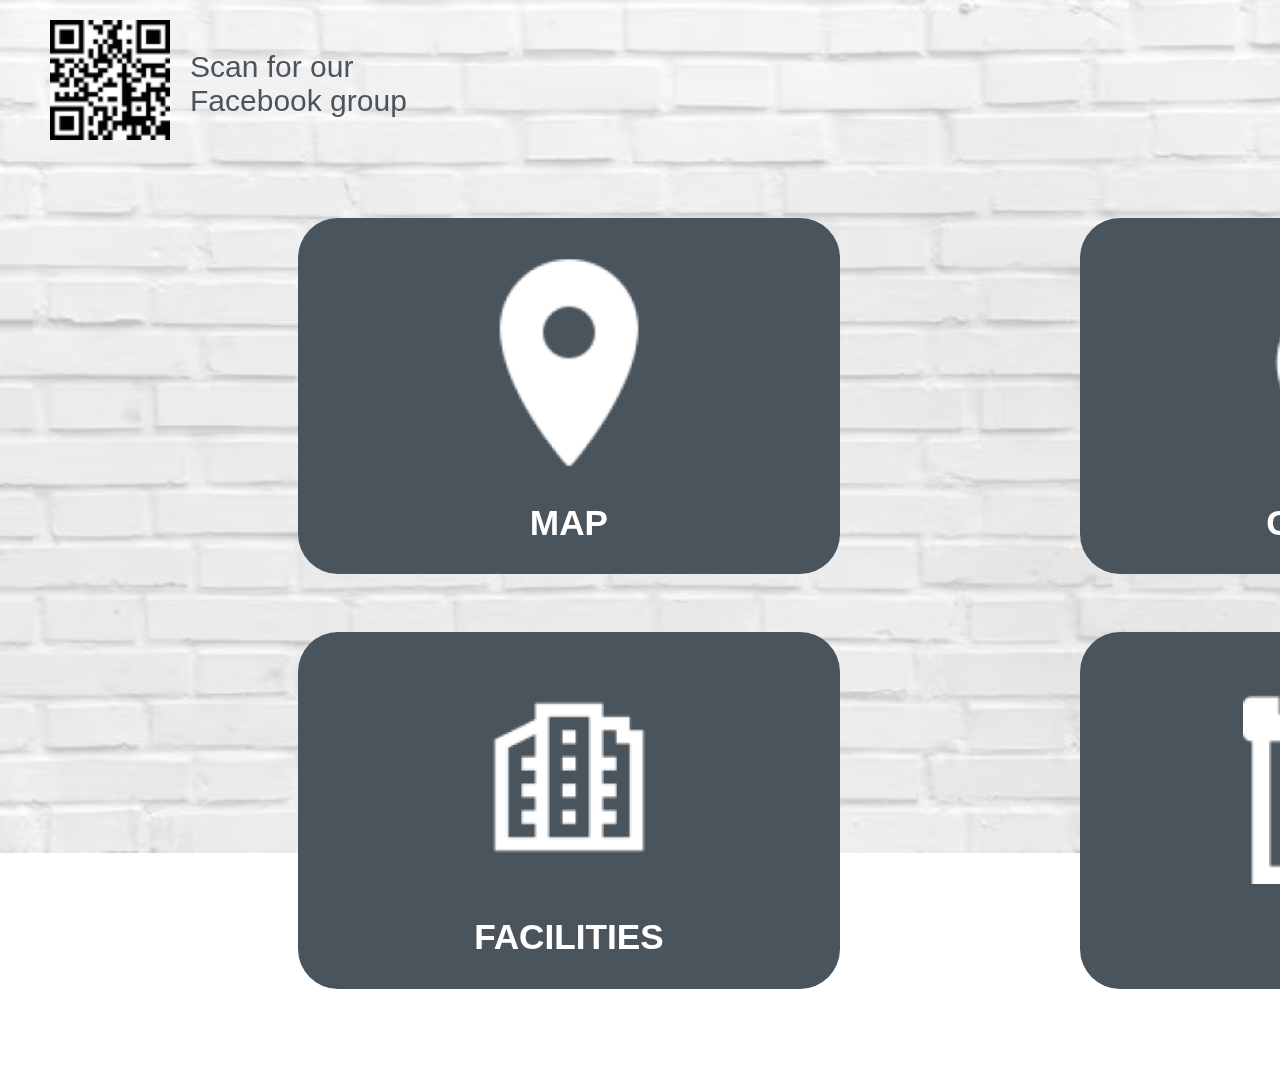
<file: index.html>
<!DOCTYPE html>
<html lang="en">

<head>
    <meta charset="UTF-8">
    <meta name="viewport" content="width=device-width, initial-scale=1.0">
    <title>Ravnsbjerg Info Screen</title>
    <link rel="stylesheet" href="styles.css">
</head>

<body>
    <div id="main_header">
        <div id="fb_qr">
            <img src="images/fakeQR.png" alt="QR Code for facebook group">
            <p>Scan for our <br> Facebook group</p>
        </div>
        <div class="lang_change">
            <img src="images/Globe.png" alt="globe">
            <p>DK/ENG</p>
        </div>
    </div>

    <div id="main_boxes1">
        <div class="box_main">
            <a href="map.html">
                <img class="img" src="images/Location.png" alt="map">
                <h2 class="title">MAP</h2>
            </a>
        </div>

        <div class="box_main">
            <a href="contacts.html">
                <img class="img" src="images/Info.png" alt="contact">
                <h2 class="title">CONTACT</h2>
            </a>
        </div>

    </div>

    <div id="main_boxes2">
        <div class="box_main">
            <a href="facilities-main.html">
                <img class="img" src="images/Skyscrapers.png" alt="facilities">
                <h2 class="title">FACILITIES</h2>
            </a>
        </div>

        <div class="box_main">
            <a href="events.html">
                <img class="img" src="images/Calendar.png" alt="events">
                <h2 class="title">EVENTS</h2>
            </a>
        </div>

    </div>
</body>

</html>
</file>
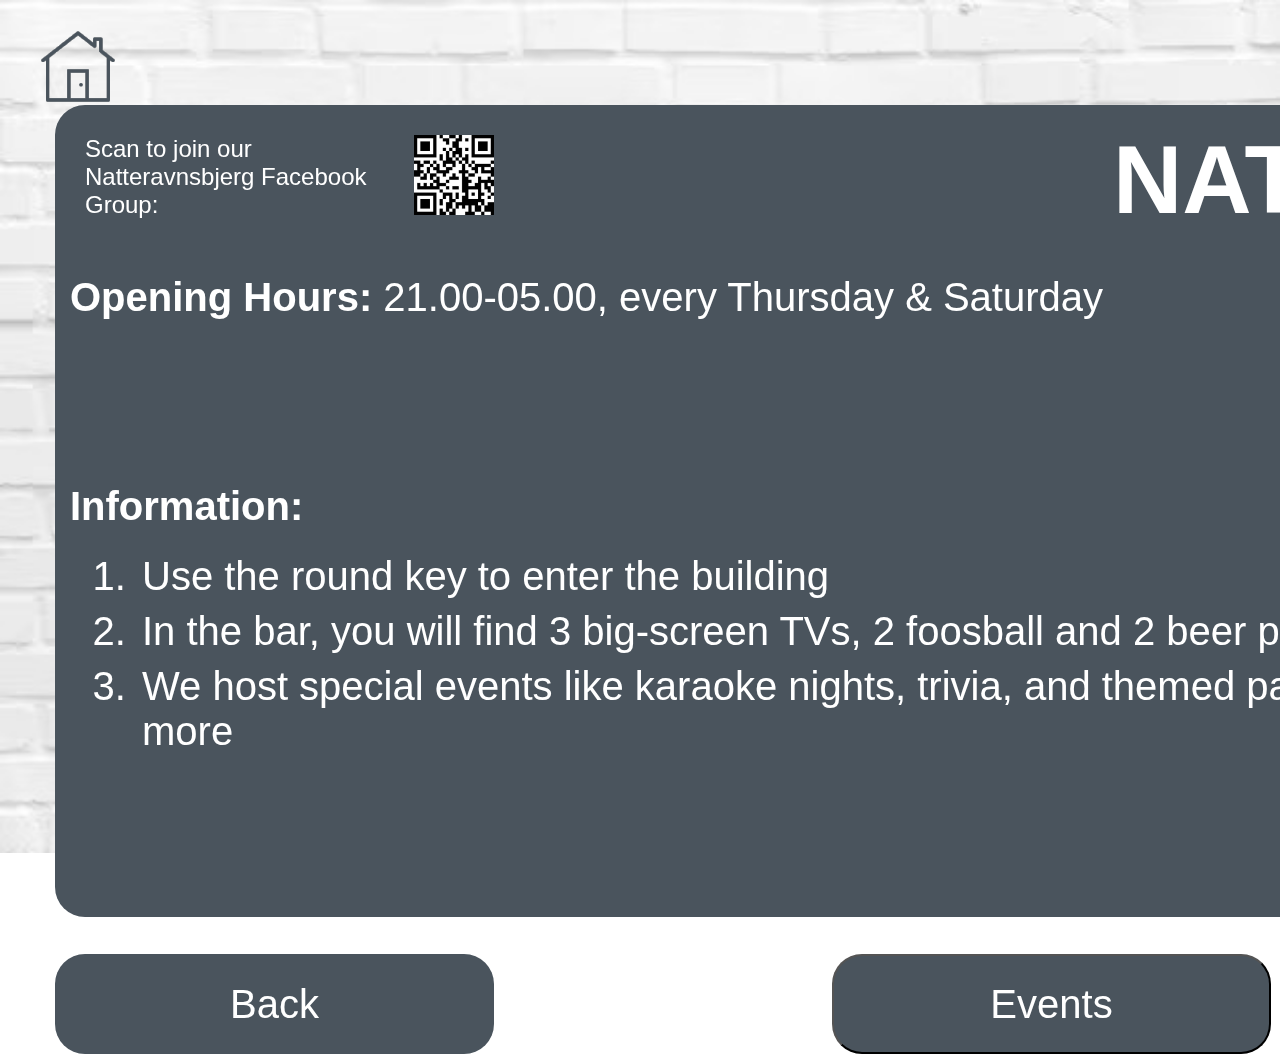
<file: Bar.html>
<!DOCTYPE html>
<html lang="en">

<head>
  <meta charset="UTF-8">
  <meta name="viewport" content="width=device-width, initial-scale=1.0">
  <meta http-equiv="X-UA-Compatible" content="ie=edge">
  <title>Bar</title>
  <link rel="stylesheet" href="css.css">
</head>

<body>
  <div class="header2">
    <div class="home_btn">
        <a href="index.html">
            <img src="images/Home_Page.png" alt="Home">
        </a>

    </div>
    <div class="lang_change">
        <img src="images/Globe.png" alt="globe">
        <p>DK/ENG</p>
    </div>
</div>
  <div id="mainSquare">
    <!-- TOP ROW - QR code Gym name -->
    <div id="line1_mainSquare">

      <!-- QR code -->
      <div id="QRcode">
        <div id="codeText">Scan to join our <br>Natteravnsbjerg Facebook <br> Group:</div>
        <div id="QR"> <img src="images/fakeQR.png" alt="QR code"></div>
      </div>

      <!-- GymTitle -->
      <div id="Title">NATTERAVNEN</div>
    </div>

    <!-- Second row - opening hours, Location -->
    <div id="line2_mainSquare">
      <p id="OpeningHours"><strong>Opening Hours:</strong> 21.00-05.00, every Thursday & Saturday</p>
      <p id="Location"><strong>Location:</strong> Building 40B</p>
    </div>

    <!-- ListStart -->
    <div id="ListStart"><strong>Information:</strong></div>
    <!-- List -->
    <ol id="List">
      <li>Use the round key to enter the building</li>
      <li>In the bar, you will find 3 big-screen TVs, 2 foosball and 2 beer pong tables</li>
      <li>We host special events like karaoke nights, trivia, and themed parties - check the Events List for more</li>
    </ol>


  </div>
  <div class="buttons">
    <div class="CAB" class="boxes3">
      <a href="facilities-main.html" class="back">Back</a>
    </div>
    <div>
      
    </div>
    <button class="CAB">
      <p>Events</p>
    </button>
    <button class="CAB">
      <p>Find the Location</p>
    </button>



  </div>



  <script src="js.js"></script>
</body>

</html>
</file>
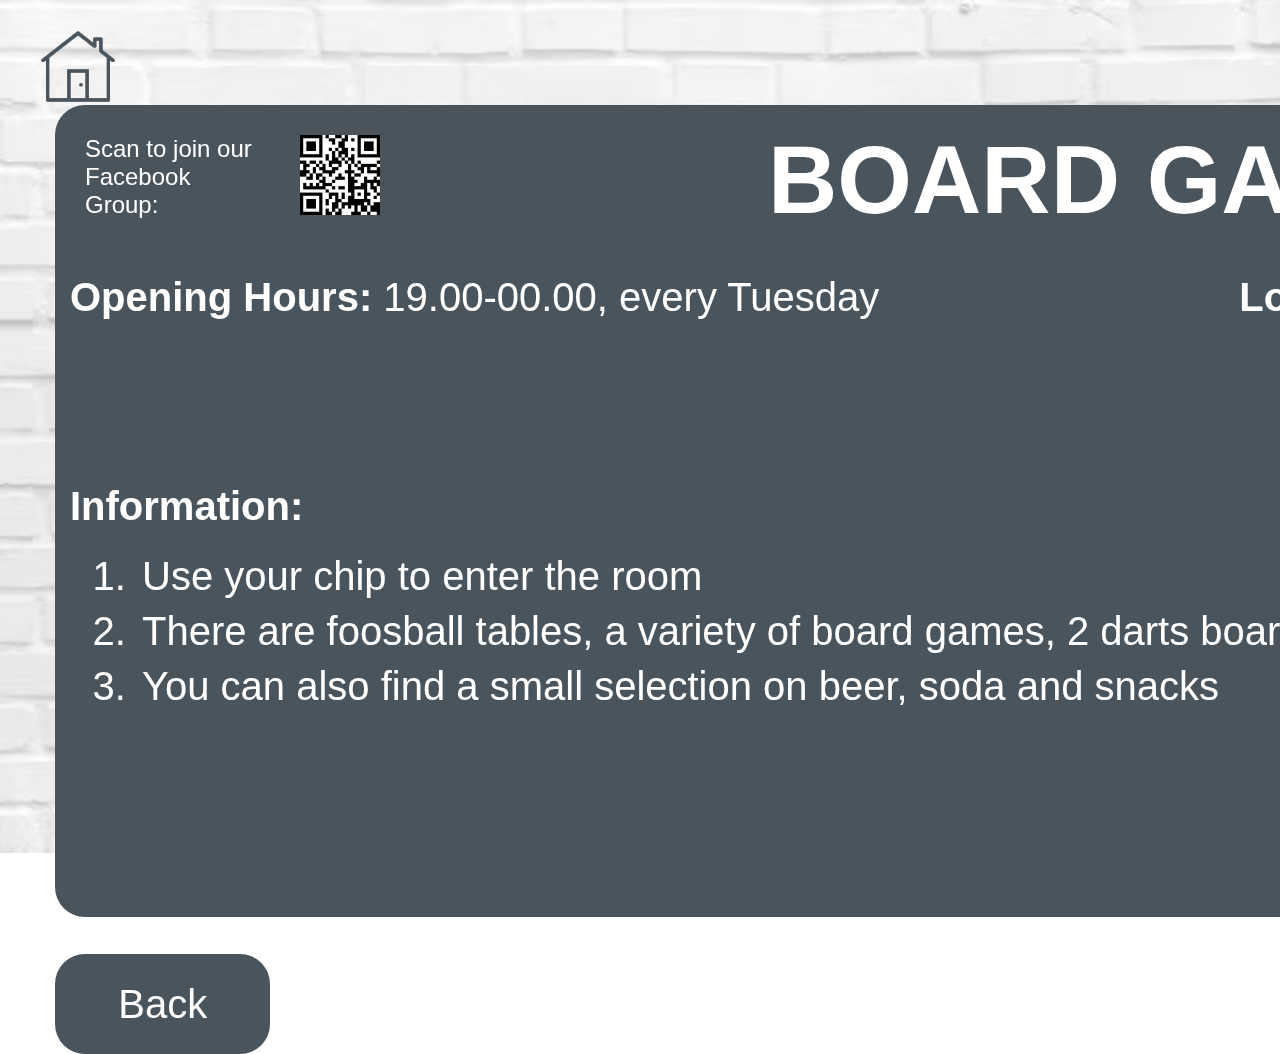
<file: BoardGames.html>
<!DOCTYPE html>
<html lang="en">

<head>
  <meta charset="UTF-8">
  <meta name="viewport" content="width=device-width, initial-scale=1.0">
  <meta http-equiv="X-UA-Compatible" content="ie=edge">
  <title>Gym</title>
  <link rel="stylesheet" href="css.css">
</head>

<body>
  <div class="header2">
    <div class="home_btn">
        <a href="index.html">
            <img src="images/Home_Page.png" alt="Home">
        </a>

    </div>
    <div class="lang_change">
        <img src="images/Globe.png" alt="globe">
        <p>DK/ENG</p>
    </div>
</div>
  <div id="mainSquare">
    <!-- TOP ROW - QR code Gym name -->
    <div id="line1_mainSquare">
      <!-- QR code -->
      <div id="QRcode">
        <div id="codeText">Scan to join our <br>Facebook <br> Group:</div>
        <div id="QR"> <img src="images/fakeQR.png" alt="QR code"></div>
      </div>
      <!-- GymTitle -->
      <div id="Title">BOARD GAMES ROOM</div>
    </div>

    <!-- Second row - opening hours, Location -->
    <div id="line2_mainSquare">
      <p id="OpeningHours"><strong>Opening Hours:</strong> 19.00-00.00, every Tuesday</p>
      <p id="Location"><strong>Location:</strong> Basement of Building 48</p>
    </div>

    <!-- ListStart -->
    <div id="ListStart"><strong>Information:</strong></div>
    <!--List -->
    <ol id="List">
      <li>Use your chip to enter the room</li>
      <li>There are foosball tables, a variety of board games, 2 darts boards and ping pong tables</li>
      <li>You can also find a small selection on beer, soda and snacks</li>
    </ol>


  </div>
  <div class="buttons">
    <div class="CAB" class="boxes3">
      <a href="facilities-main.html" class="back">Back</a>
    </div>
    <button id="LocationCAB" class="CAB">
      <p>Find the Location</p>
    </button>
  </div>



  <script src="js.js"></script>
</body>

</html>
</file>
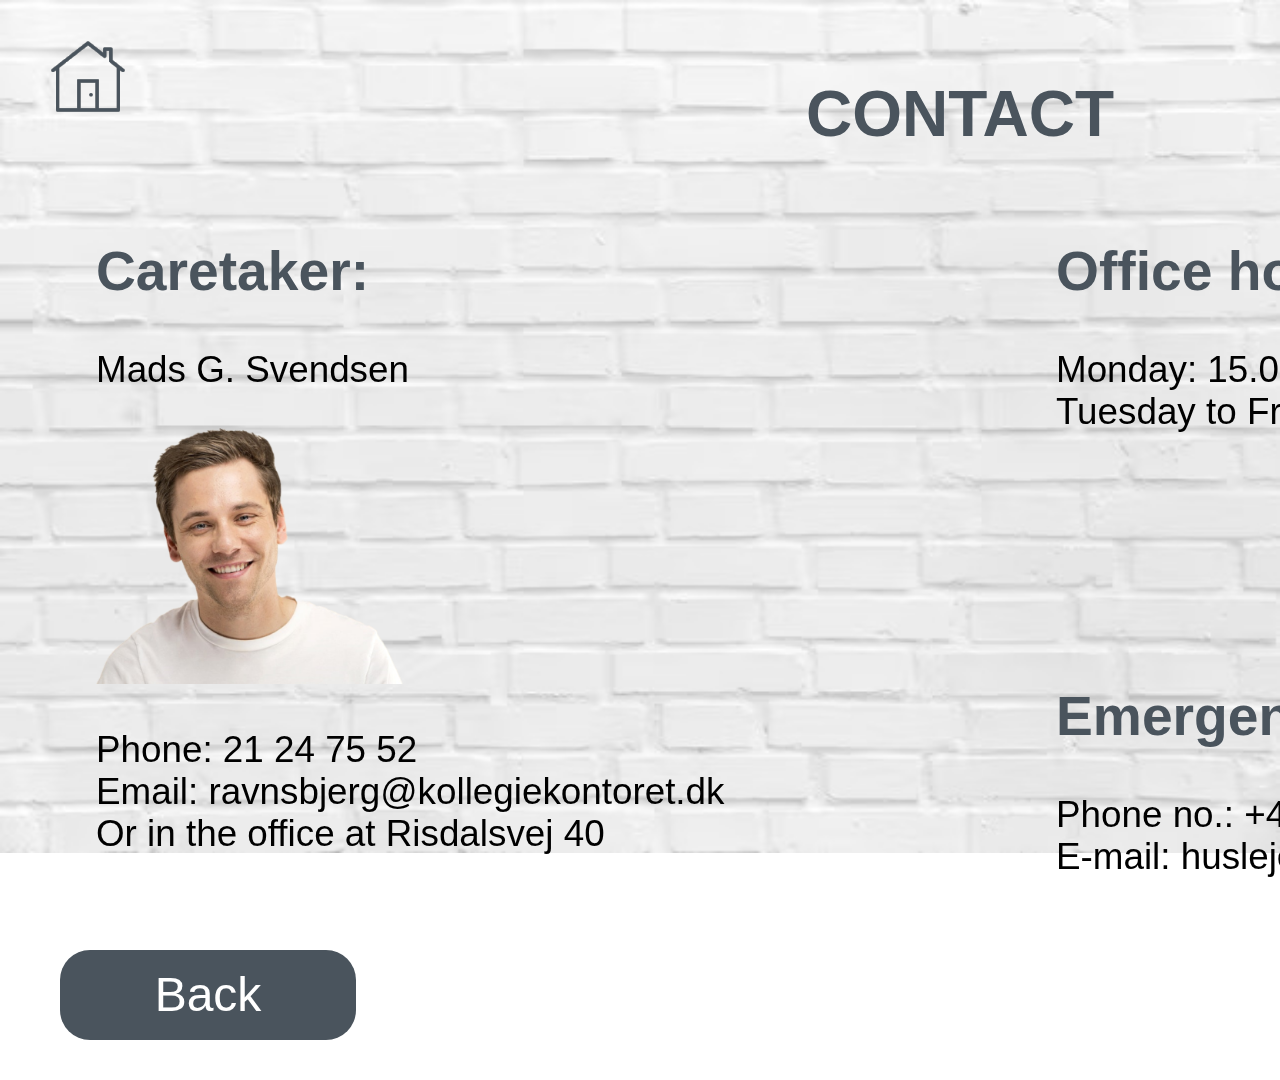
<file: contacts.html>
<!DOCTYPE html>
<html lang="en">

<head>
    <meta charset="UTF-8">
    <meta name="viewport" content="width=device-width, initial-scale=1.0">
    <title>Document</title>
    <link rel="stylesheet" href="styles.css">
</head>

<body>
    <div class="header2">
        <div class="home_btn">
            <a href="index.html">
                <img src="images/Home_Page.png" alt="Home">
            </a>

        </div>
        <div class="lang_change">
            <img src="images/Globe.png" alt="globe">
            <p>DK/ENG</p>
        </div>
    </div>

    
    <div class="title_contact_div"><h1> CONTACT </h1></div>

    <div class="caretaker">
        <h2 style="color: #4A545D;"> Caretaker: </h2>
        <p> Mads G. Svendsen</p>

        <img src="images/caretaker.png" alt="caretaker_image" width="40%">
        <p> Phone: 21 24 75 52<br>
        Email: ravnsbjerg@kollegiekontoret.dk<br>
        Or in the office at Risdalsvej 40</p>
    </div>


    <div class="contact_info">
        <h2 style="color: #4A545D;"> Office hours:</h2>
        <p> Monday: 15.00-16.00.<br>
        Tuesday to Friday: 12.30-13.00</p>
        <br>
        <br>
        <br>
        <br>
        <h2 style="color: #4A545D;">Emergency Contact (24/7):</h2>
        <p>Phone no.: +45 86 13 21 66 <br>
        E-mail: husleje@kollegiekontoret.dk</p>
    </div>
    
    

    <div class="boxes3">
        <a href="index.html" class="back">Back</a>
    </div>
</body>
</html>
</file>
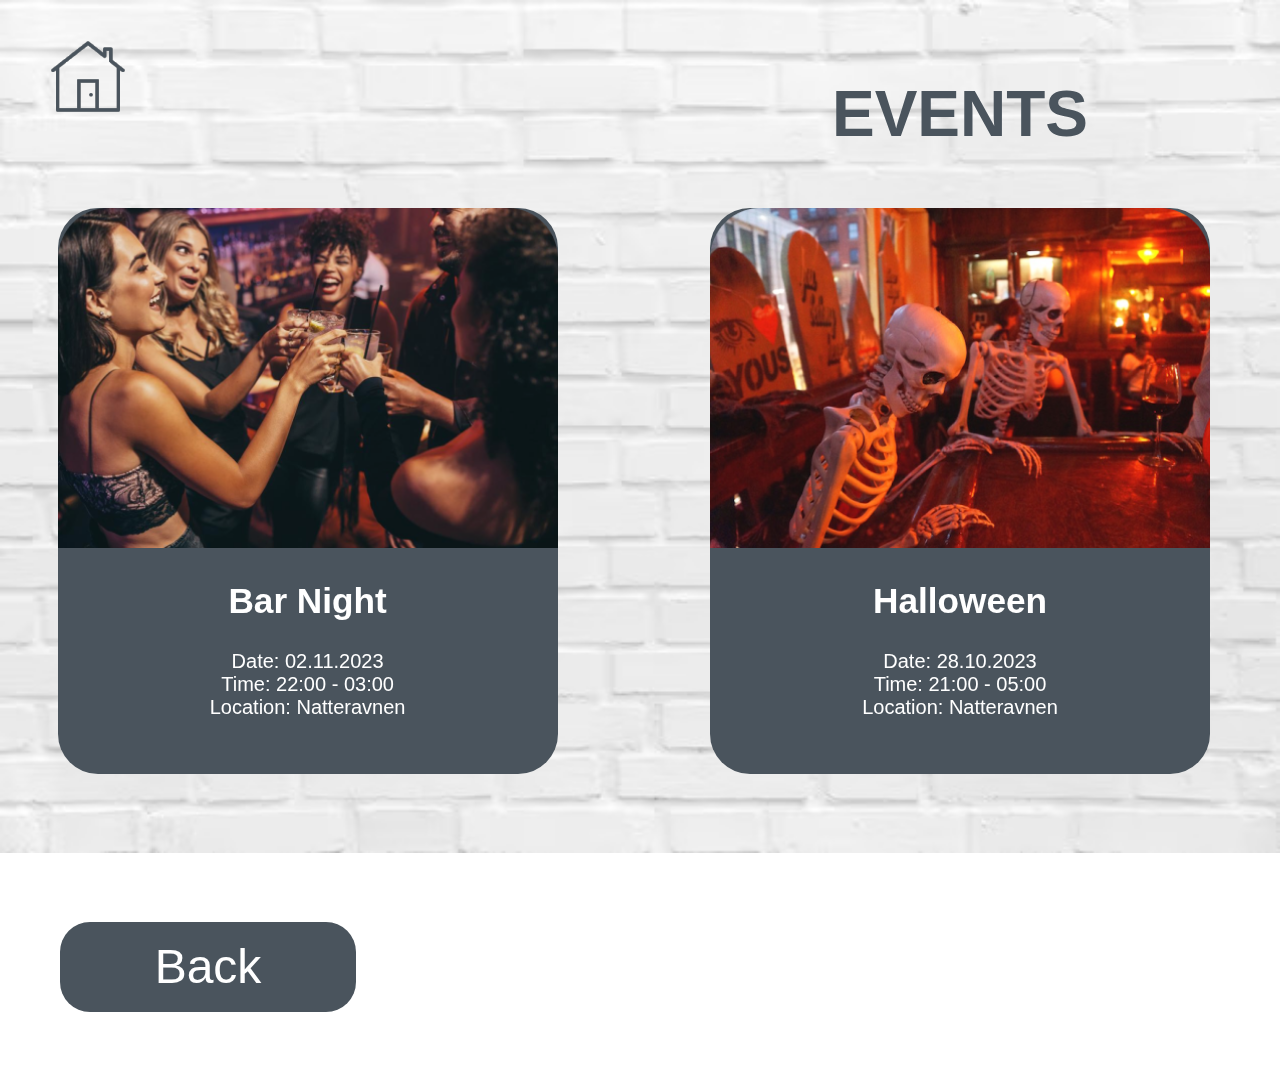
<file: events.html>
<!DOCTYPE html>
<html lang="en">

<head>
    <meta charset="UTF-8">
    <meta name="viewport" content="width=device-width, initial-scale=1.0">
    <title>Document</title>
    <link rel="stylesheet" href="styles.css">
</head>

<body>
    <div class="header2">
        <div class="home_btn">
            <a href="index.html">
                <img src="images/Home_Page.png" alt="Home">
            </a>

        </div>
        <div class="lang_change">
            <img src="images/Globe.png" alt="globe">
            <p>DK/ENG</p>
        </div>
    </div>
    <div class="title_div">
        <h1>EVENTS</h1>
    </div>

    <div id="events_boxes1">
        <div class="box_events">
            <a href="#">
                <img class="img" src="images/party1.png" alt="Bar Night">
                <h2 class="title">Bar Night</h2>
                <p>Date: 02.11.2023 <br>
                    Time: 22:00 - 03:00 <br>
                    Location: Natteravnen</p>
            </a>
        </div>

        <div class="box_events">
            <a href="halloween.html">
                <img class="img" src="images/halloween.png" alt="halloween party">
                <h2 class="title">Halloween</h2>
                <p>Date: 28.10.2023 <br>
                    Time: 21:00 - 05:00 <br>
                    Location: Natteravnen</p>
            </a>
        </div>

        <div class="box_events">
            <a href="#">
                <img class="img" src="images/party3.png" alt="Lottery Night">
                <h2 class="title">Lottery Night</h2>
                <p>Date: 21.10.2023 <br>
                    Time: 21:00 - 03:00 <br>
                    Location: Natteravnen</p>
            </a>
        </div>
    </div>
    <br>
    <br>
    <br><br><br>

    <div class="boxes3">
        <a href="index.html" class="back">Back</a>
    </div>
</body>

</html>
</file>
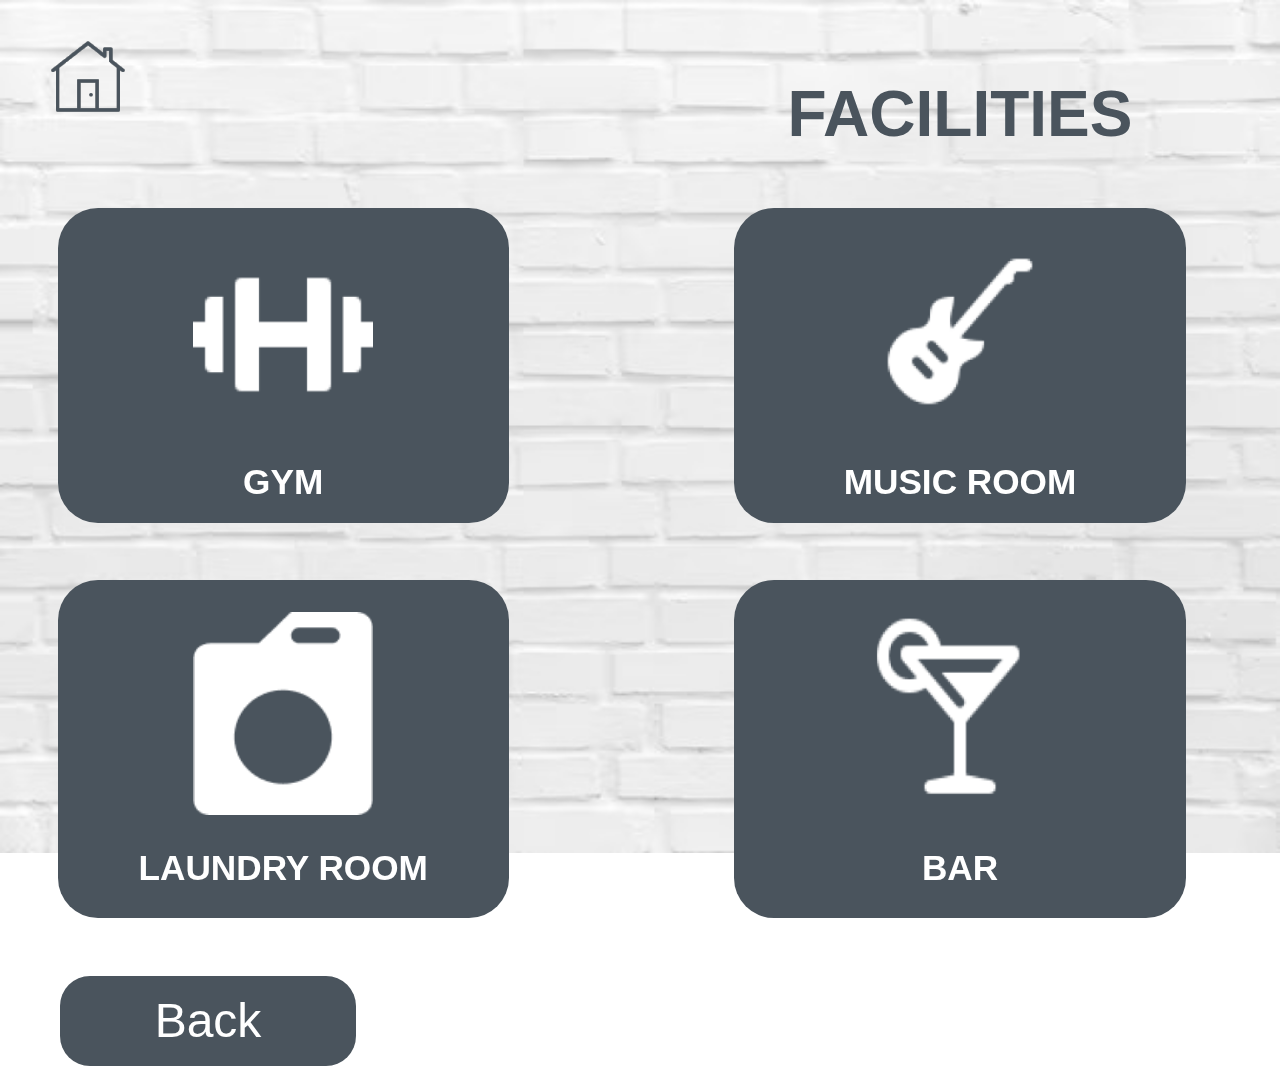
<file: facilities-main.html>
<!DOCTYPE html>
<html lang="en">
<head>
  <meta charset="UTF-8">
  <meta name="viewport" content="width=device-width, initial-scale=1.0">
  <title>Facilities</title>
  <link rel="stylesheet" href="styles.css">
</head>


<body class="brick_bcgr">
  <div class="header2">
    <div class="home_btn">
        <a href="index.html">
            <img src="images/Home_Page.png" alt="Home">
        </a>

    </div>
    <div class="lang_change">
        <img src="images/Globe.png" alt="globe">
        <p>DK/ENG</p>
    </div>
</div>

  <div class="title_div">
   <h1>FACILITIES</h1>
  </div>

  <div id="boxes1">
    <div class="box">
      <a href="Gym.html">
      <img class="img" src="images/Dumbbell.png" alt="gym">
      <h2 class="title">GYM</h2></a>
    </div>

    <div class="box">
      <a href="MusicRoom.html">
      <img class="img" src="images/Rock Music.png" alt="music_room">
      <h2 class="title">MUSIC ROOM</h2></a>
    </div>

    <div class="box">
      <a href="#">
      <img class="img" src="images/SaunaA.png" alt="sauna">
      <h2 class="title">SAUNA</h2></a>
    </div>
  </div>

  <div id="boxes2">
    <div class="box">
      <a href="#">
      <img class="img" src="images/Vector.png" alt="laundry_room">
      <h2 class="title">LAUNDRY ROOM</h2></a>
    </div>

    <div class="box">
      <a href="Bar.html">
      <img class="img" src="images/Cocktail.png" alt="bar">
      <h2 class="title">BAR</h2></a>
    </div>

    <div class="box">
      <a href="BoardGames.html">
      <img class="img" src="images/Dice.png" alt="board_game_room">
      <h2 class="title">BOARD GAME ROOM</h2></a>
    </div>
  </div>
    
  <div class="boxes3">
    <a href="index.html" class="back">Back</a>
  </div>
</body>
</html>
</file>
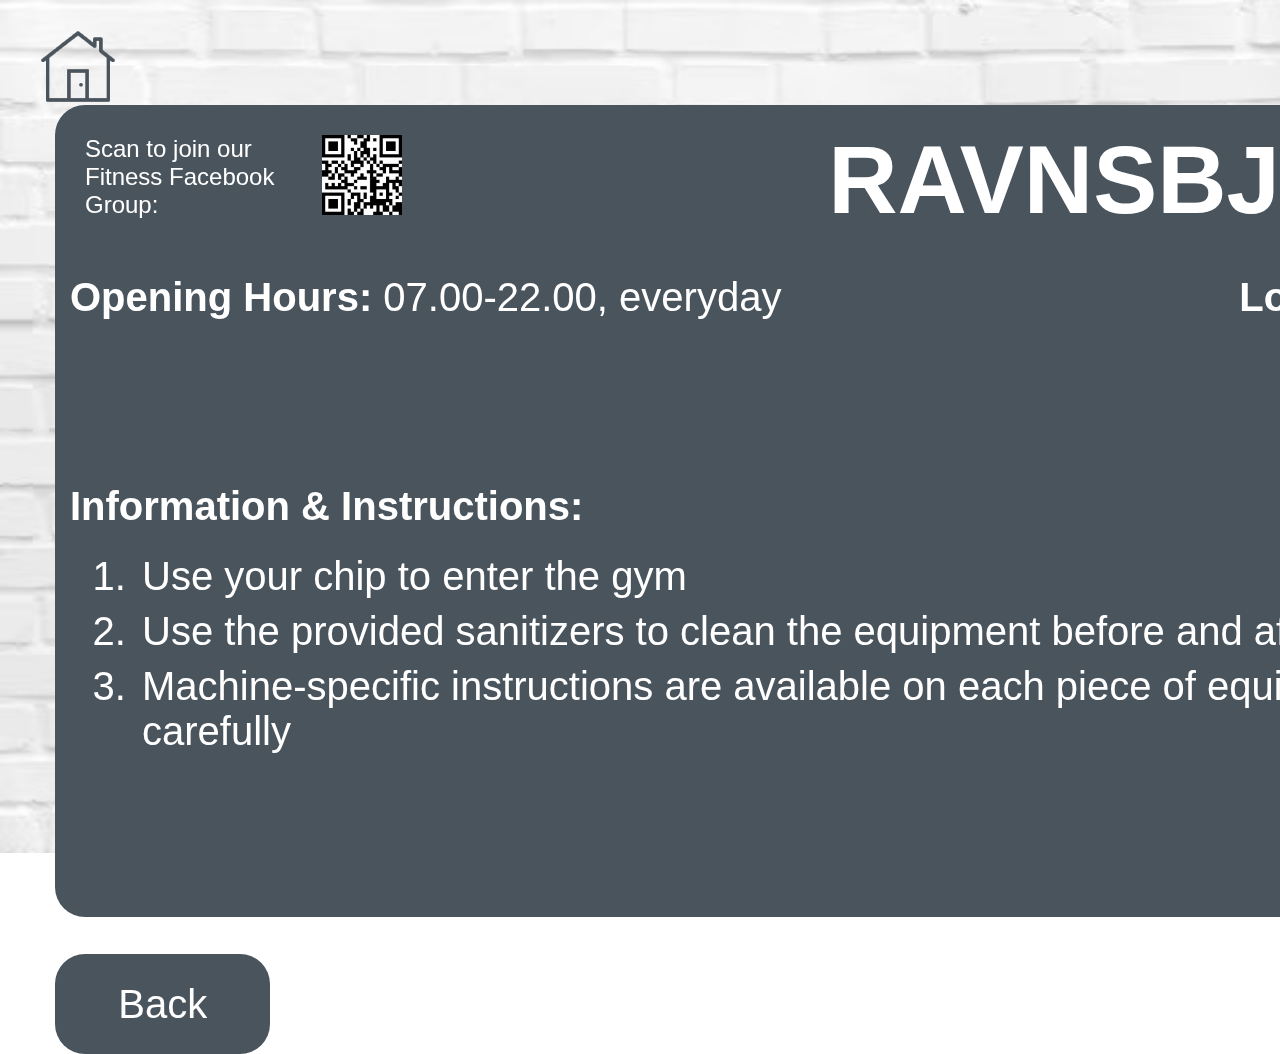
<file: Gym.html>
<!DOCTYPE html>
<html lang="en">

<head>
  <meta charset="UTF-8">
  <meta name="viewport" content="width=device-width, initial-scale=1.0">
  <meta http-equiv="X-UA-Compatible" content="ie=edge">
  <title>Gym</title>
  <link rel="stylesheet" href="css.css">
</head>

<body>
  <div class="header2">
    <div class="home_btn">
        <a href="index.html">
            <img src="images/Home_Page.png" alt="Home">
        </a>

    </div>
    <div class="lang_change">
        <img src="images/Globe.png" alt="globe">
        <p>DK/ENG</p>
    </div>
</div>
  <div id="mainSquare">
    <!-- TOP ROW - QR code Gym name -->
    <div id="line1_mainSquare">
      <!-- QR code -->
      <div id="QRcode">
        <div id="codeText">Scan to join our <br> Fitness Facebook <br> Group:</div>
        <div id="QR"> <img src="images/fakeQR.png" alt="QR code"></div>
      </div>
      <!-- GymTitle -->
      <div id="Title">RAVNSBJERG’S GYM</div>
    </div>

    <!-- Second row - opening hours, Location -->
    <div id="line2_mainSquare">
      <p id="OpeningHours"><strong>Opening Hours:</strong> 07.00-22.00, everyday</p>
      <p id="Location"><strong>Location:</strong> Basement of Building 34</p>
    </div>

    <!-- ListStart -->
    <div id="ListStart"><strong>Information & Instructions:</strong></div>
    <!--List -->
    <ol id="List">
      <li>Use your chip to enter the gym</li>
      <li>Use the provided sanitizers to clean the equipment before and after use</li>
      <li>Machine-specific instructions are available on each piece of equipment - read these guideolnes carefully </li>
    </ol>


  </div>
  <div class="buttons">
    <div class="CAB" class="boxes3">
      <a href="facilities-main.html" class="back">Back</a>
    </div>
    <button id="LocationCAB" class="CAB">
      <p>Find the Location</p>
    </button>

  </div>



  <script src="js.js"></script>
</body>

</html>
</file>
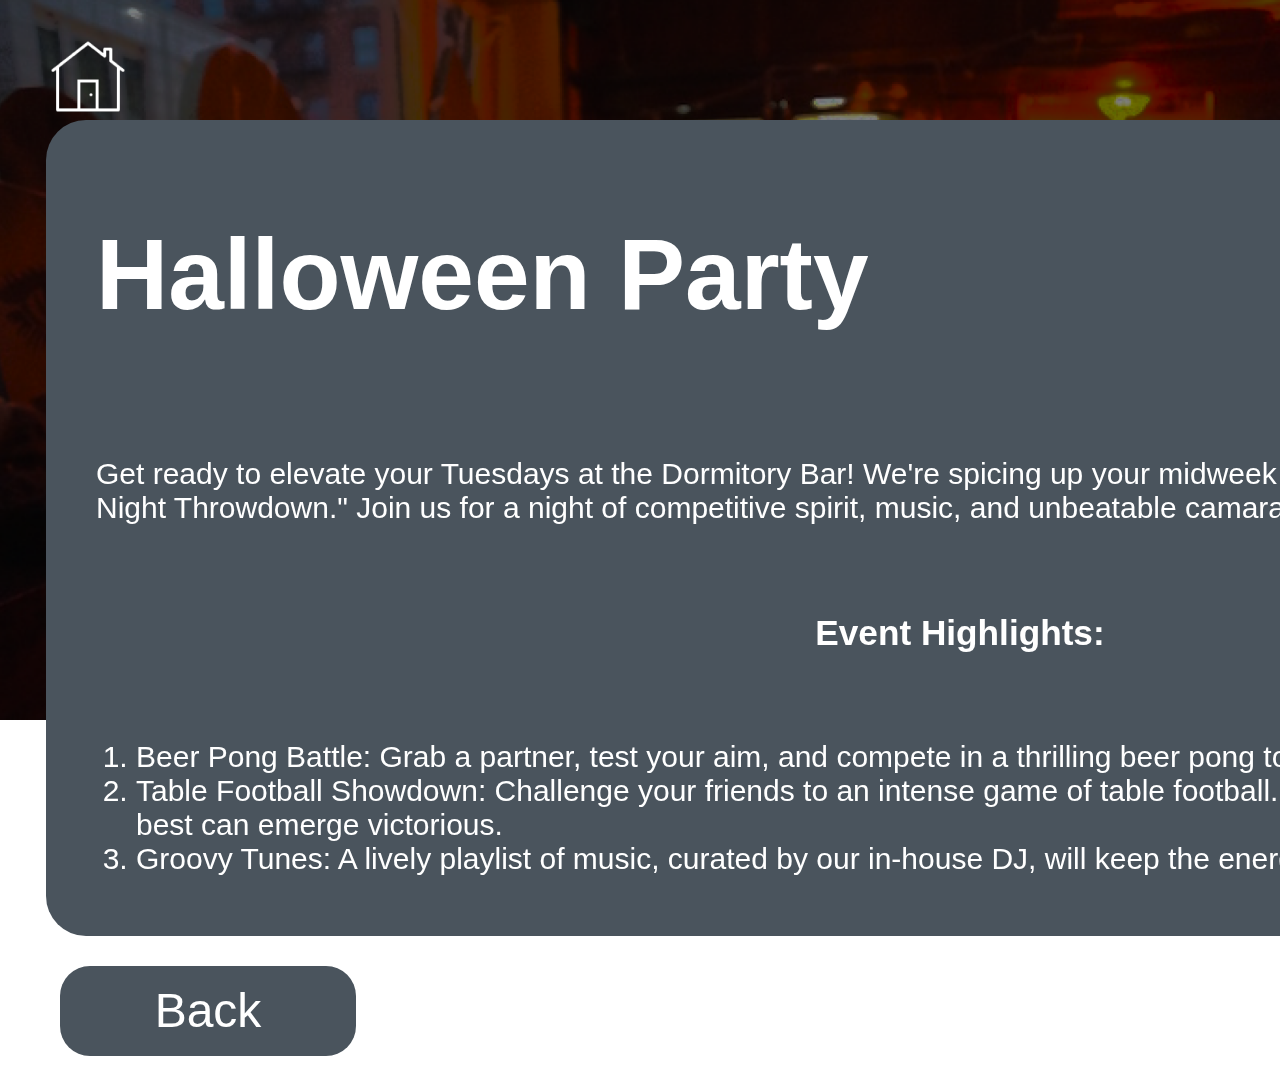
<file: halloween.html>
<!DOCTYPE html>
<html lang="en">

<head>
    <meta charset="UTF-8">
    <meta name="viewport" content="width=device-width, initial-scale=1.0">
    <title>Document</title>
    <link rel="stylesheet" href="styles.css">
</head>

<body id="halloween_body">
    <div class="header2">
        <div class="home_btn">
            <a href="index.html">
                <img src="images/Home_Page_white.png" alt="Home">
            </a>

        </div>
        <div class="lang_change">
            <img src="images/Globe_white.png" alt="globe">
            <p style="color: white;">DK/ENG</p>
        </div>
    </div>
    <div id="halloween_main">
        <div id="title_date">
            <h1 class="title">Halloween Party</h1>
            <p><span class="biggg">Date: </span>Saturday, 21st of October <br>
                <span class="biggg">Time: </span>21.00 - 03.00 <br>
                <span class="biggg">Location: </span>Natteravnen Bar</p>
        </div>
        <div>
            <p>Get ready to elevate your Tuesdays at the Dormitory Bar! We're spicing up your midweek with our weekly
                special event, "Tuesday Night Throwdown." Join us for a night of competitive spirit, music, and
                unbeatable camaraderie.</p>
        </div>
        <h2 class="title">Event Highlights:</h2>
            <ol>
                <li>Beer Pong Battle: Grab a partner, test your aim, and compete in a thrilling beer pong tournament!
                </li>
                <li>Table Football Showdown: Challenge your friends to an intense game of table football. The
                    competition is fierce and only the best can emerge victorious.</li>
                <li>Groovy Tunes: A lively playlist of music, curated by our in-house DJ, will keep the energy high all
                    night long!</li>
            </ol>
    </div>
    <div class="boxes3">
        <a href="events.html" class="back">Back</a>
    </div>
</body>

</html>
</file>
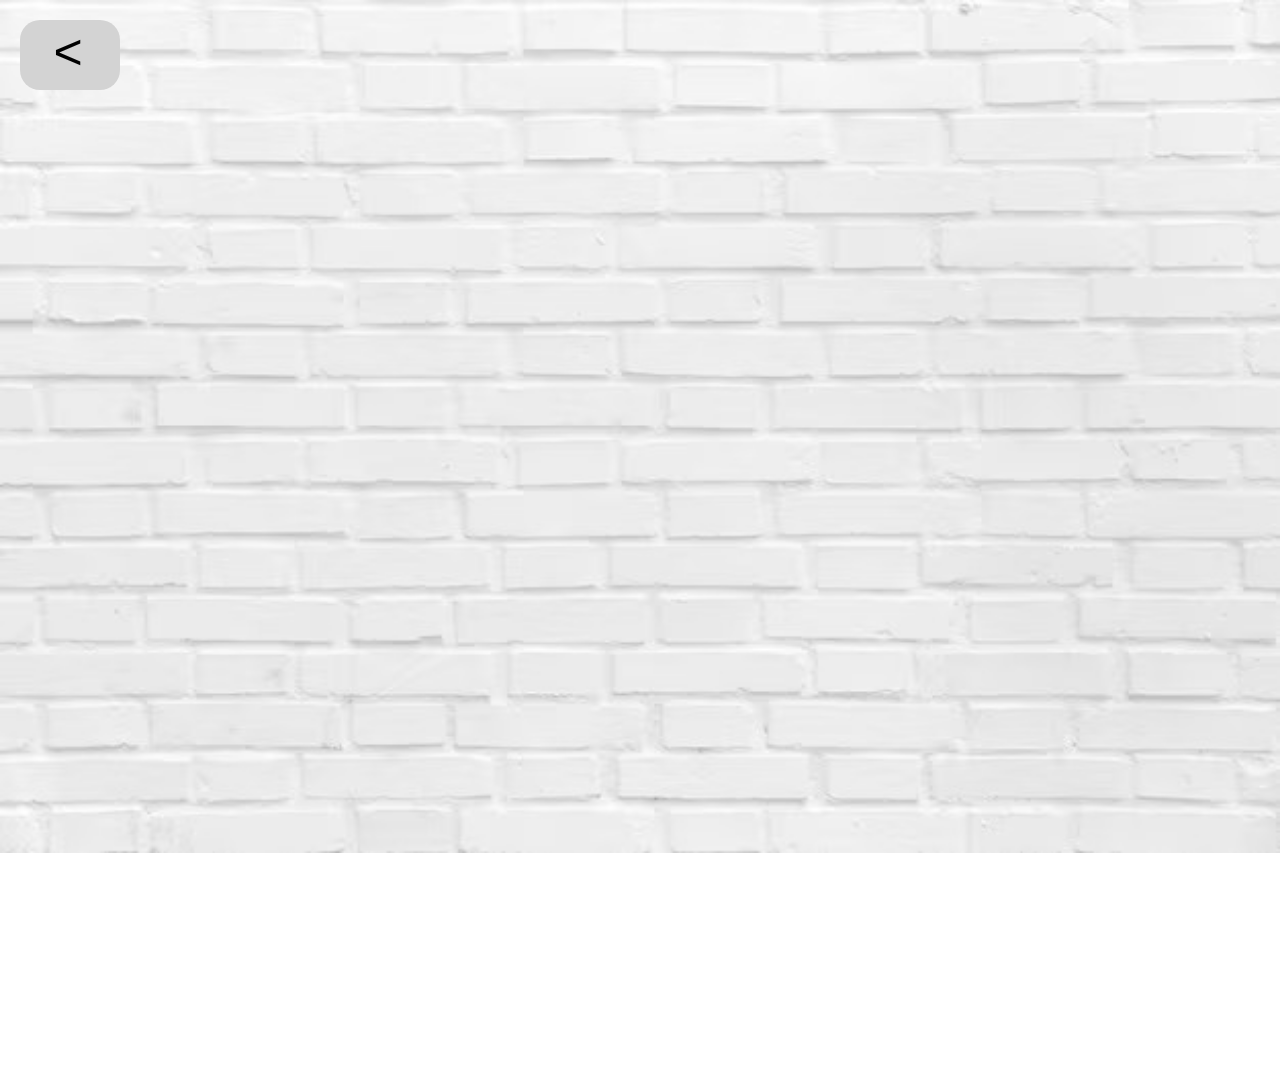
<file: header.html>
<!-- Basia -->
<!DOCTYPE html>
<html lang="en">

<head>
    <meta charset="UTF-8">
    <meta name="viewport" content="width=device-width, initial-scale=1.0">
    <title>Document</title>
    <link rel="stylesheet" href="styles.css">
</head>

<body>
    <div id="header">
        <div id="back_arrow">
            <a href="#"><</a>
        </div>

    </div>
</body>

</html>
</file>
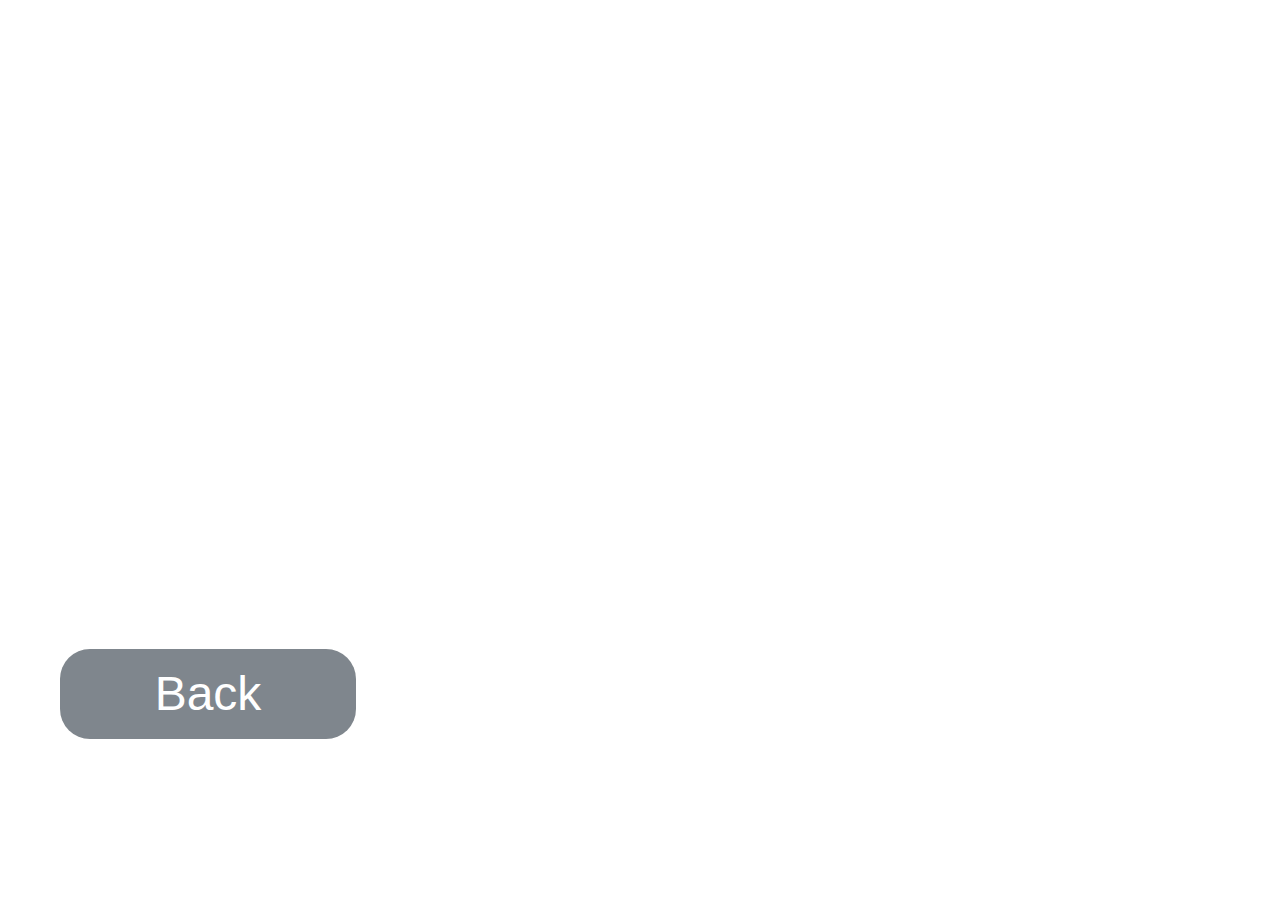
<file: map.html>
<!DOCTYPE html>
<html>
<head>
<meta charset="utf-8">
<title>Map of Ravnsbjerg Kollegiet</title>
<meta name="viewport" content="initial-scale=1,maximum-scale=1,user-scalable=no">
<link href="https://api.mapbox.com/mapbox-gl-js/v2.14.1/mapbox-gl.css" rel="stylesheet">
<script src="https://api.mapbox.com/mapbox-gl-js/v2.14.1/mapbox-gl.js"></script>
<link rel="stylesheet" href="map.css">

  <!--a div for the back button-->  
<div id="btn"><a href="index.html" class="btn_class">Back</a></div>
  
  <!--this is the div where the map will be added-->
  <div id="map"></div>

 

  <script>
    //got the public token from the MapBox Website (this provides access to Mapbox resources )
    mapboxgl.accessToken = 'pk.eyJ1IjoicG9seXpvZ29wIiwiYSI6ImNsb2RleXlndzA3N20yam12b2Y1YWJheDEifQ.lr19uXoW-aPJmyhslL_TcA';
          
      
      //added the map to #map in the HTML
      //selected one of the recommended styles for the map, added the coordinates for the center of the map and set the zoom level
      const map = new mapboxgl.Map({
          container: 'map',
          style: 'mapbox://styles/mapbox/outdoors-v12',
          center: [10.14982331946688, 56.11970884512265],
          zoom: 18
      });

      //created a JSON object to store data for each location
      const geojson = {
  type: 'FeatureCollection',
  features: [ //array
    {
      type: 'Feature',
      geometry: {
        type: 'Point',
        coordinates: [10.150610891744185,56.11958837645128]
      },
      properties: {
        id: 'bar',
        title: '<a href="Bar.html" style="color: white;">Bar</a>', //made the title of the location clickable
        description: 'Opening Hours:<br> Thu 21.00 - 05.00 <br> Sat 22.00 - 05.00',
        image: 'images\bar.jpg',
      }
    },
    {
      type: 'Feature',
      geometry: {
        type: 'Point',
        coordinates: [10.15049086290171,56.119375866622086]
      },
      properties: {
        id: 'sauna',
        title: '<a href="#" style="color: white;">Sauna</a>',
        description: 'Opening Hours: <br> 12.00 - 20.00, everyday'
      }
    },
    {
      type: 'Feature',
      geometry: {
        type: 'Point',
        coordinates: [10.149497104467795,56.11907532301184]
      },
      properties: {
        id:'gym',
        title: '<a href="Gym.html" style="color: white;">Gym</a>',
        description: 'Opening Hours: <br> 07.00-22.00, everyday'
      }
    },
    {
      type: 'Feature',
      geometry: {
        type: 'Point',
        coordinates: [10.149742447898475, 56.120330815394276]
      },
      properties: {
        id: 'boardgame',
        title: '<a href="BoardGames.html" style="color: white;">Board Game Room</a>',
        description: 'Opening Hours:<br> 19.00-00.00, every Tuesday'
      }
    },
    {
      type: 'Feature',
      geometry: {
        type: 'Point',
        coordinates: [10.150406373316057,56.11949997100859]
      },
      properties: {
        id: 'music',
        title: '<a href="MusicRoom.html" style="color: white;">Music Room</a>',
        description: 'Opening Hours:<br> 19.00-00.00, every Tuesday'
      }
    },
    {
      type: 'Feature',
      geometry: {
        type: 'Point',
        coordinates: [10.150286344466052,56.11936670829951]
      },
      properties: {
        id: 'current',
        title: 'You are here!',
        description: ''
      }
    },
  ]
};

// add markers to map:
for (const feature of geojson.features) {

  // create a HTML element for each feature(location):
  const el = document.createElement('div');
  
//create a class for each feature's id, in order to style it in css:
  const customClass = `marker-${feature.properties.id}`; 
  el.className = `${customClass}`;

  // make a marker for each feature and add to the map
  new mapboxgl.Marker(el)
  .setLngLat(feature.geometry.coordinates)

  .setPopup(
    new mapboxgl.Popup({ offset: 25 }) // add popups that contain the title and the description of each feature
      .setHTML(
        `<h3>${feature.properties.title}</h3><p>${feature.properties.description}</p>`
      )
  )
  
  .addTo(map); //add everything to the map
}

  </script>

    

</body>
</html>
</file>
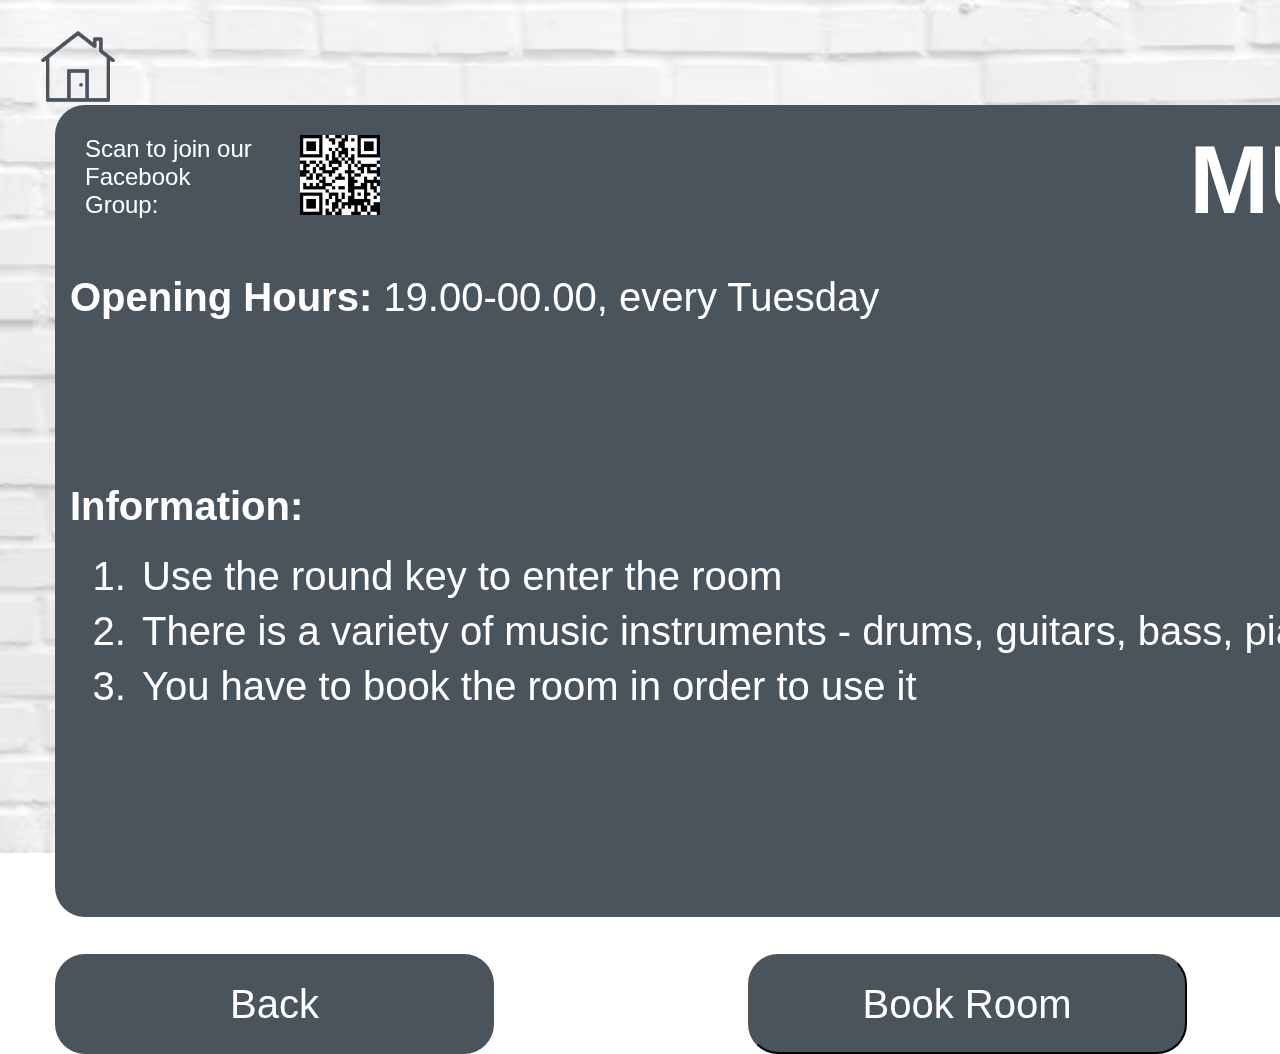
<file: MusicRoom.html>
<!DOCTYPE html>
<html lang="en">

<head>
  <meta charset="UTF-8">
  <meta name="viewport" content="width=device-width, initial-scale=1.0">
  <meta http-equiv="X-UA-Compatible" content="ie=edge">
  <title>MusicRoom</title>
  <link rel="stylesheet" href="css.css">
</head>

<body>
  <div class="header2">
    <div class="home_btn">
      <a href="index.html">
        <img src="images/Home_Page.png" alt="Home">
      </a>

    </div>
    <div class="lang_change">
      <img src="images/Globe.png" alt="globe">
      <p>DK/ENG</p>
    </div>
  </div>
  <div id="mainSquare">
    <!-- TOP ROW - QR code Gym name -->
    <div id="line1_mainSquare">

      <!-- QR code -->
      <div id="QRcode">
        <div id="codeText">Scan to join our <br> Facebook <br> Group:</div>
        <div id="QR"> <img src="images/fakeQR.png" alt="QR code"></div>
      </div>

      <!-- GymTitle -->
      <div id="Title">MUSIC ROOM</div>
    </div>

    <!-- Second row - opening hours, Location -->
    <div id="line2_mainSquare">
      <p id="OpeningHours"><strong>Opening Hours:</strong> 19.00-00.00, every Tuesday</p>
      <p id="Location"><strong>Location:</strong> Building 40B</p>
    </div>

    <!-- ListStart -->
    <div id="ListStart"><strong>Information:</strong></div>
    <!-- List -->
    <ol id="List">
      <li>Use the round key to enter the room</li>
      <li>There is a variety of music instruments - drums, guitars, bass, piano, keyboard</li>
      <li>You have to book the room in order to use it</li>
    </ol>


  </div>
  <div class="buttons">
    <div class="CAB" class="boxes3">
      <a href="facilities-main.html" class="back">Back</a>
    </div>
    <button class="CAB" id="bookRoomButton">
      <p>Book Room</p>
    </button>
    <button class="CAB">
      <p>Find the Location</p>
    </button>
  </div>

  <div id="popup1">
    <div id="calendarBody">
      <div class="wrapper">'
        <header>
          <p class="current-date"></p>
          <div class="icons">
            <span id="prev" class="material-symbols-rounded"> ᐊ </span>
            <span id="next" class="material-symbols-rounded"> ᐅ </span>
          </div>
        </header>
        <div class="calendar">
          <ul class="weeks">
            <li>Sun</li>
            <li>Mon</li>
            <li>Tue</li>
            <li>Wed</li>
            <li>Thu</li>
            <li>Fri</li>
            <li>Sat</li>
          </ul>
          <ul class="days">
          </ul>
        </div>
      </div>
    </div>

    <div id="rightSidePopup">

      <div id="topContentPopup">
        <div class="selected-date" id="selectedDate"></div>
        <h2>Available times</h2>
      </div>


      <!-- Times -->
      <div id="timesDiv">
        <ul class="timesList">
          <li class="timeListElement" id="inactiveTime" onclick="selectTimeToBook('time1')">08:00</li>
          <li class="timeListElement" id="inactiveTime" onclick="selectTimeToBook('time2')">10:00</li>
          <li class="timeListElement" id="time3" onclick="selectTimeToBook('time3')">12:00</li>
        </ul>
        <ul class="timesList">
          <li class="timeListElement" id="time4" onclick="selectTimeToBook('time4')">14:00</li>
          <li class="timeListElement" id="time5" onclick="selectTimeToBook('time5')">16:00</li>
          <li class="timeListElement" id="inactiveTime" onclick="selectTimeToBook('time6')">18:00</li>
        </ul>
      </div>
      <!-- Button -->
      <div>
        <a>Scan your chip to Book</a>
      </div>

    </div>
  </div>
  </div>



  <script src="js.js"></script>
</body>

</html>
</file>
<file: styles.css>
body {
    margin: 0;
    height: 1080px;
    width: 1920px;
    background-image: url(images/brick_white.jpg);
    background-repeat: no-repeat;
    position: fixed;
    background-size: cover;
}

a {
    text-decoration: none;
    color: white;
}

.header2 {
    height: 120px;
    /* z-index: 1000; */
    position: absolute;
    width: 1800px;
    padding: 20px;
    display: flex;
    justify-content: space-between;
    align-items: center;
    margin-left: 30px;
    margin-right: 30px;
}



/* COLORS */
:root {
    font-family: Arial, Helvetica, sans-serif;
    --buttons-color: #4A545D;
    --page-titles-and-background: #4A545D;
}

/* HEADER */
#main_header {
    height: 120px;
    width: 1800px;
    padding: 20px;
    margin-left: 30px;
    margin-right: 30px;
    display: flex;
    justify-content: space-between;
    color: var(--buttons-color);
}

#fb_qr {
    display: flex;
}

#fb_qr p {
    font-size: 30px;
    margin-left: 20px;
}

.lang_change {
    display: flex;
    color: var(--buttons-color);
    align-items: center;
}

.lang_change p {
    position: relative;
    top: 2px;
    margin-left: 5px;
    font-size: 40px;
}

#back_arrow {
    width: 100px;
    height: 70px;
    font-size: 50px;
    color: black;
    text-align: center;
    border-radius: 20px;
    background-color: lightgray;
    margin-left: 20px;
    margin-top: 20px;
}

#back_arrow a {
    text-decoration: none;
    color: black;
    position: relative;
    top: 3px;
    left: -2px;
}

/* MAIN PAGE */

#main_boxes1,
#main_boxes2 {
    display: flex;
    flex-wrap: nowrap;
    margin: 3%;
    /* margin-left: 20px; */
    justify-content: space-evenly;
}

.box_main {
    background-color: var(--page-titles-and-background);
    width: 30%;
    height: auto;
    text-align: center;
    border-radius: 40px;
}

/* EVENTS */

#events_boxes1 {
    display: flex;
    flex-wrap: nowrap;
    margin: 3%;
    justify-content: space-between;
}

.box_events {
    background-color: var(--page-titles-and-background);
    width: 500px;
    height: 566px;
    text-align: center;
    border-radius: 40px;
}

.box_events p {
    font-size: 20px;
}

.box_events img {
    width: 500px;
    padding-top: 0;
}

/* HALLOWEEN */

#halloween_body {
    background-image: url(images/halloween_bgr.png);
}

#halloween_main {
    display: flex;
    flex-direction: column;
    color: white;
    background-color: var(--buttons-color);
    width: 90%;
    height: 70%;
    border-radius: 40px;
    justify-content: space-between;
    margin-left: auto;
    margin-right: auto;
    font-size: 30px;
    padding: 30px;
    padding-left: 50px;
    padding-right: 50px;
    margin-top: 120px;
    margin-bottom: 30px;
}

.biggg {
    font-size: larger;
    font-weight: bolder;
}

#title_date {
    display: flex;
    justify-content: space-between;
}

#title_date h1 {
    font-size: 100px;
}

/* FACILITIES*/

.title_div {
    color: var(--page-titles-and-background);
    margin-top: 4%;
    text-align: center;
    font-family: Arial, Helvetica, sans-serif;
    font-size: 2rem;
}

.title {
    color: white;
    text-align: center;
    justify-items: center;
    font-size: 2.2rem;
    font-family: Arial, Helvetica, sans-serif;
}

#boxes1,
#boxes2 {
    display: flex;
    flex-wrap: nowrap;
    margin: 3%;
    justify-content: space-between;
}

.box {
    background-color: var(--page-titles-and-background);
    width: 25%;
    height: auto;
    text-align: center;
    border-radius: 40px;
}

.boxes3 {
    width: 296px;
    text-align: center;
    background-color: var(--buttons-color);
    border-radius: 30px;
    margin-left: 60px;
}

.back {
    color: white;
    font-size: 3rem;
    line-height: 90px;
    text-decoration: none;
    font-family: Arial, Helvetica, sans-serif;
}


.img {
    width: 40%;
    height: 60%;
    align-items: center;
    padding-top: 7%;
}

/* CONTACT */

.title_contact_div {
    color: var(--page-titles-and-background);
    margin-top: 4%;
    text-align: center;
    font-family: Arial, Helvetica, sans-serif;
    font-size: 2rem;
}

.caretaker {
    width: 40%;
    display: inline-block;
    font-size: 2.3rem;
    font-family: Arial, Helvetica, sans-serif;
    margin-left: 5%;
    padding-bottom: 3%;
}

.contact_info {
    width: 40%;
    float: right;
    font-size: 2.3rem;
    font-family: Arial, Helvetica, sans-serif;
    margin-right: 5%;
}
</file>
<file: css.css>
/**
 * file: css/css.css
 * purpose: styling
 **/

/* Define variables in the :root */
:root {
  --backgr: #000;
  --squarecolour: #645755;
  --myBlue: #4A545D;

}

body {
  margin: 0;
  height: 1080px;
  width: 1920px;
  background-image: url(images/brick_white.jpg);
  background-repeat: no-repeat;
  position: fixed;
  background-size: cover;
}

a {
  text-decoration: none;
  color: white;
}

.header2 {
  height: 120px;
  /* z-index: 1000; */
  position: absolute;
  width: 1830px;
  padding: 10px;
  display: flex;
  justify-content: space-between;
  align-items: center;
  margin-left: 30px;
  margin-right: 30px;
}

:root {
  font-family: Arial, Helvetica, sans-serif;
  --buttons-color: #4A545D;
  --page-titles-and-background: #4A545D;
}

.boxes3 {
  width: 296px;
  text-align: center;
  background-color: var(--buttons-color);
  border-radius: 30px;
  margin-left: 60px;
}

.lang_change {
  display: flex;
  color: var(--buttons-color);
  align-items: center;
}

.lang_change p {
  position: relative;
  top: 2px;
  margin-left: 5px;
  font-size: 40px;
}

/* Use your variables on elements */
main {
  color: var(--contrast);
  /* background-color: var(--backgr); */
}

body {
  margin: 0;
  height: 100vh;
  background-image: url(images/brick_white.jpg);
  background-repeat: no-repeat;
  position: fixed;
  background-size: cover;
}




/* COLORS */
:root {
  --div-bg-color: rgba(100, 87, 85, 0.7);
}


#mainSquare {
  /* padding: 50px; */
  width: 1824px;
  height: 812px;
  background-color: var(--myBlue);
  /* background-color: var(--squarecolour);  */
  /* opacity: 0.5; */
  /* margin-bottom: 163px; */
  margin-top: 105px;
  margin-left: 55px;
  margin-right: 55px;
  border-radius: 30px;
}

.buttons {
  display: flex;
  width: 1824px;
  margin-left: 55px;
  margin-right: 55px;
  margin-top: 37px;
  justify-content: space-between;
  position: absolute;
}

#LocationCAB {
  align-self: right;
  margin-left: 1385px;
}

.CAB {
  width: 439px;
  height: 100px;

  background-color: var(--myBlue);
  /* bottom: 29px;
  top: 951px;
  left:1426px;
  right:55px; */
  /* position: absolute; */
  border-radius: 30px;
  font-size: 40px;
  color: white;

  font-family: sans-serif;

  display: flex;
  align-items: center;
  justify-content: center;



}

#line1_mainSquare {
  display: flex;
  justify-content: space-between;
  flex-wrap: column wrap;
  width: 1824px;

}

#QRcode {
  display: flex;
  font-size: 24px;
  color: white;
  margin: 10px;
  margin-left: 30px;
  font-family: sans-serif;
  opacity: 1.0;


}


#QR {
  margin-top: 20px;
  margin-left: 48px;
  opacity: 1;
}

#codeText {
  margin-top: 20px;
  opacity: 1;
}

#Title {
  font-weight: bold;
  font-size: 96px;
  font-family: sans-serif;
  margin-right: 55px;
  padding-top: 20px;
  color: white;
}

#line2_mainSquare {

  display: flex;
  justify-content: space-between;
  font-size: 40px;
  font-family: sans-serif;
  margin-left: 15px;
  color: white;
  margin-right: 15px;

}



#ListStart {
  font-size: 40px;
  font-family: sans-serif;
  color: white;
  margin-left: 15px;
  margin-top: 124px;
}

#List {
  font-size: 40px;
  font-family: sans-serif;
  color: white;
  margin-left: 42px;
  margin-top: 20px;

}

#List li {
  padding: 5px;
}


#popup1 {

  display: flex;
  width: 1200px;
  height: 700px;
  font-family: sans-serif;
  border-radius: 50px;
  position: fixed;
  top: 190px;
  left: 360px;
  background-color: var(--squarecolour);
  color: black;
  box-sizing: border-box;

}


/* Styling the calendar */
#calendarBody {

  display: flex;
  align-items: center;
  justify-content: center;
  height: 400px;
  /* background: pink; */
  margin-top: 150px;
  /* margin-left: 100px; */

}

.wrapper {
  width: 450px;
  border-radius: 20px;
  ;
  background: #fff;

}

.wrapper header {
  display: flex;
  align-items: center;
  padding: 10px 30px 10px;

  justify-content: space-between;
}

header .current-date {
  font-size: 1.45rem;
  font-weight: 500;
}

header .icons span {
  height: 50px;
  width: 50px;
  margin: 0 1px;
  cursor: pointer;
  text-align: center;
  line-height: 50px;
  border-radius: 50%;
  color: #878787;
  font-size: 1.9rem;
}

header .icons :hover {
  background: #f2f2f2;
}

header .icons span :last-child {
  margin-right: 0px;
}

.calendar {
  width: 450px;
  border-radius: 20px;
  background: #fff;
  height: 100%;
}

.calendar ul {
  display: flex;
  list-style: none;
  flex-wrap: wrap;
  text-align: center;
}

.calendar .days {
  margin-bottom: 20px;
}

.calendar .weeks li {
  font-weight: 500;
}

.calendar ul li {
  position: relative;
  width: calc(100%/7);
}

.calendar .days li {
  z-index: 1;
  cursor: pointer;
  margin-top: 30px;
}


/* Background when hovering and when selected */

.days li.inactive {
  color: #aaa;
}

.days li.active {
  color: white;
}







.days li.active::before {
  position: absolute;
  content: "";
  height: 40px;
  width: 40px;
  top: 50%;
  left: 50%;
  z-index: -1;
  border-radius: 50%;
  transform: translate(-50%, -50%);

  background: purple;

}

.days li.active:hover:before {
  background: purple;
}

.days li:hover::before {
  position: absolute;
  content: "";
  height: 40px;
  width: 40px;
  top: 50%;
  left: 50%;
  z-index: -1;
  border-radius: 50%;
  transform: translate(-50%, -50%);
  background: pink;

}

#rightSidePopup {
  text-align: center;

}





.popup-content {
  display: flex;
  width: 100%;
  height: 100%;

}

#calendarBody {
  flex: 1;
  /* Other styles for the calendar */
}

#rightSidePopup {
  margin-top: 100px;
  flex: 1;
  color: white;
  /* Other styles for the right column */
}

.timesList {
  list-style: none;
  font-family: sans-serif;
  font-size: 40px;

}

#timesDiv {
  display: flex;
  justify-content: center;
  margin-right: 40px;
  gap: 50px;
}

#topContentPopup {
  justify-content: center;

}

.selected-date {
  text-align: center;
  font-size: 40px;
  font-weight: bolder;
  margin-top: 20px;
}

.timeListElement {
  padding-bottom: 40px;
}

#inactiveTime {
  color: gray;
  cursor: not-allowed;
}

.activeTime {
  cursor: pointer;

}

.selectedTime {
  font-weight: bolder;
  color: aqua;
}




#popup1 {
  display: none;
  /* Hide the popup by default */
  animation: slide-in 0.5s ease-in-out;
  /* Animation for entrance */


}

@keyframes slide-in {
  from {
    transform: translateY(100%);
    /* Start from the bottom */
  }

  to {
    transform: translateY(0);
    /* Move to the center of the screen */
  }
}

@keyframes slide-out {
  from {
    transform: translateY(0);
    /* Start from the center */
  }

  to {
    transform: translateY(100%);
    /* Move to the bottom */
  }
};
</file>
<file: map.css>
body {
  margin: 0;
  padding: 0;
}

/* Map */
#map {
  position: absolute;
  top: 0;
  bottom: 0px;
  width: 100%;
  height: auto;
}

/*Pop-up*/
.mapboxgl-popup {
  max-width: 200px;
  max-height: 150px;
}

.mapboxgl-popup-content {
  text-align: center;
  font-family: 'Open Sans', sans-serif;
  background-color: #4A545D;
  color: white;
  border-radius: 10%;
}

/*Markers*/
:root {
  --bg-color: #4A545D;
}

.marker-bar {
  background-image: url(./images/Cocktail.png);
  background-color: var(--bg-color);
  background-size: cover;
  width: 50px;
  height: 50px;
  border-radius: 50%;
  cursor: help;
}

.marker-gym {
  background-image: url(./images/Dumbbell.png);
  background-color: var(--bg-color);
  background-size: cover;
  width: 50px;
  height: 50px;
  border-radius: 50%;
  cursor: help;
}

.marker-music {
  background-image: url(./images/Rock\ Music.png);
  background-color: var(--bg-color);
  background-size: cover;
  width: 50px;
  height: 50px;
  border-radius: 50%;
  cursor: help;
}

.marker-current {
  background-image: url(./images/sideye.jpg);
  background-size: cover;
  width: 80px;
  height: 80px;
  border-radius: 50%;
  cursor: help;
}

.marker-boardgame {
  background-image: url(./images/Dice.png);
  background-color: var(--bg-color);
  background-size: cover;
  width: 50px;
  height: 50px;
  border-radius: 50%;
  cursor: help;
}

.marker-sauna {
  background-image: url(./images/Frame\ 5.png);
  background-color: var(--bg-color);
  background-size: cover;
  width: 50px;
  height: 50px;
  border-radius: 50%;
  cursor: help;
}

#btn {
  width: 296px;
  text-align: center;
  background-color: #4A545D;
  opacity: 0.7;
  border-radius: 30px;
  margin-left: 60px;
  margin-top: 50.7%;
  position: absolute;
  z-index: 1000
    /*button above the map*/

}

.btn_class {
  width: 100px;
  line-height: 90px;
  text-decoration: none;
  font-family: Arial, Helvetica, sans-serif;
  color: white;
  font-size: 3rem;
}
</file>
